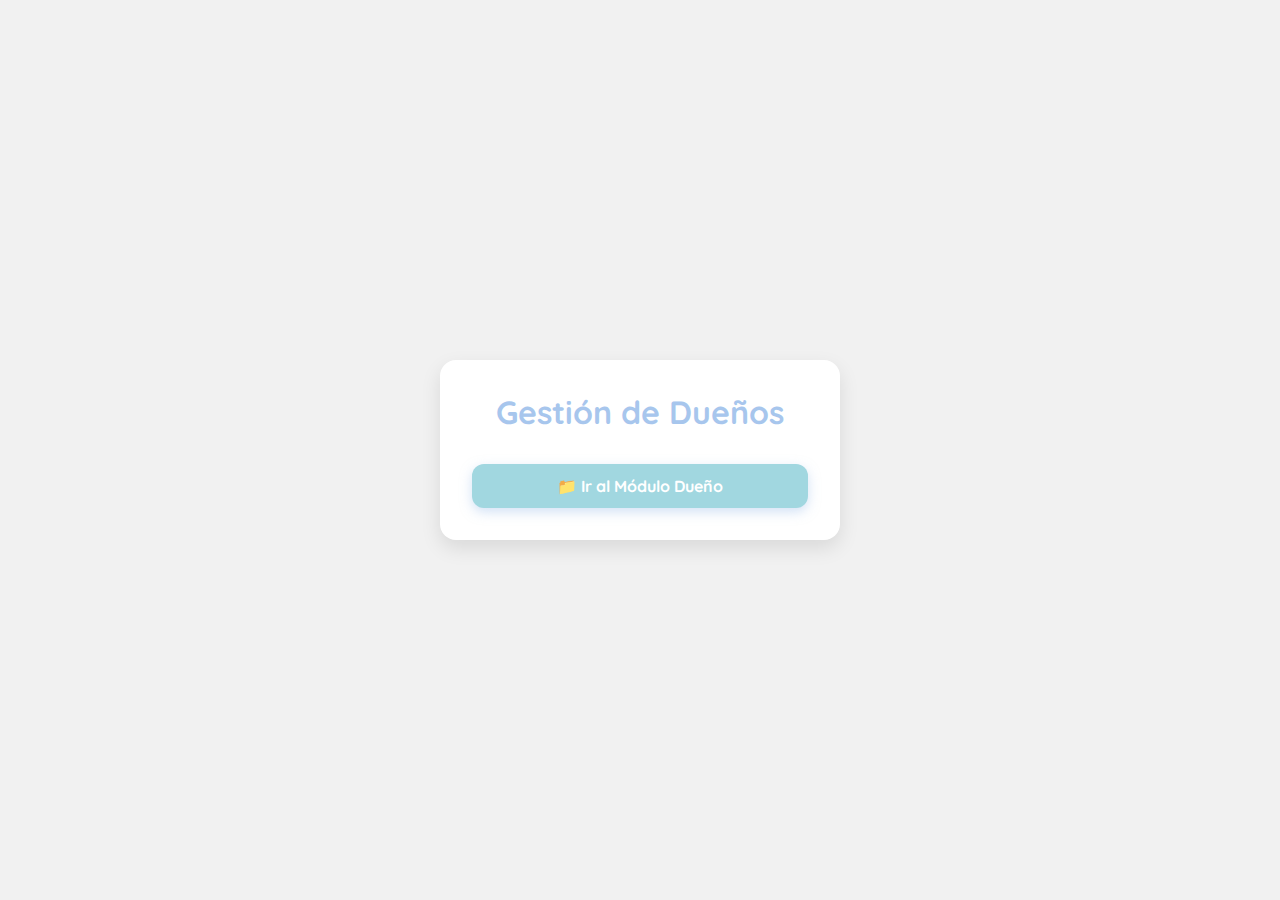
<file: modulos/index.html>
<!DOCTYPE html>
<html lang="es">

<head>
    <meta charset="UTF-8">
    <title>Menú Principal</title>
    <link rel="stylesheet" href="style.css">
    <link href="https://fonts.googleapis.com/css2?family=Quicksand:wght@400;700&display=swap" rel="stylesheet">
</head>

<body>
    <div class="menu-container">
        <h1>Gestión de Dueños</h1>
        <div class="menu-buttons">
            <a href="./duenio/" class="menu-btn">📁 Ir al Módulo Dueño</a>
        </div>
    </div>
</body>

</html>
</file>
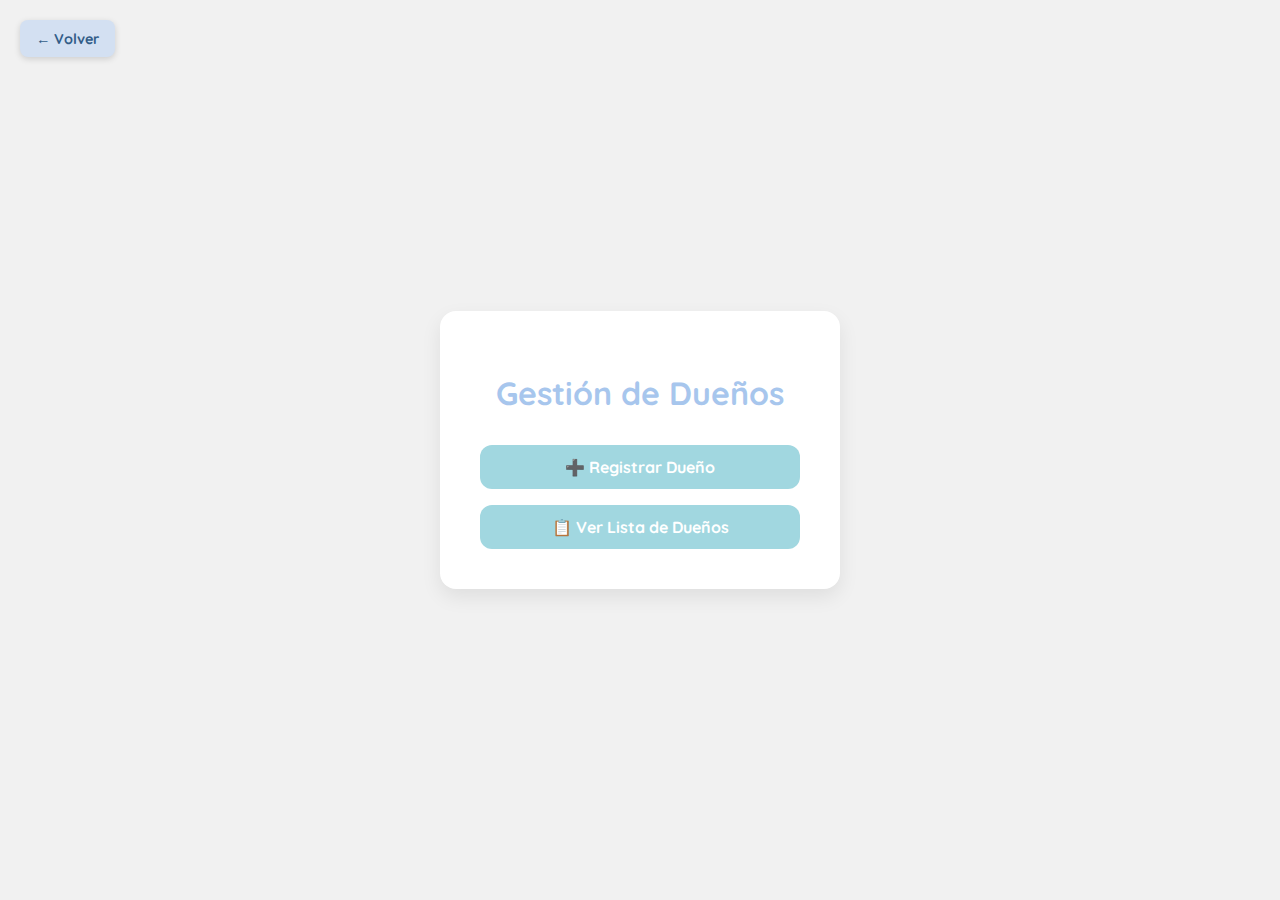
<file: modulos/duenio/index.html>
<!DOCTYPE html>
<html lang="es">

<head>
    <meta charset="UTF-8">
    <title>Menú Principal Dueño</title>
    <link rel="stylesheet" href="style.css">
    <link href="https://fonts.googleapis.com/css2?family=Quicksand:wght@400;700&display=swap" rel="stylesheet">
</head>

<body>
    <a href="/" class="back-arrow">← Volver</a>

    <div class="menu-container">
        <h1>Gestión de Dueños</h1>
        <div class="menu-buttons">
            <a href="./crear_duenio/" class="menu-btn">➕ Registrar Dueño</a>
            <a href="./lista/" class="menu-btn">📋 Ver Lista de Dueños</a>
        </div>
    </div>
</body>

</html>
</file>
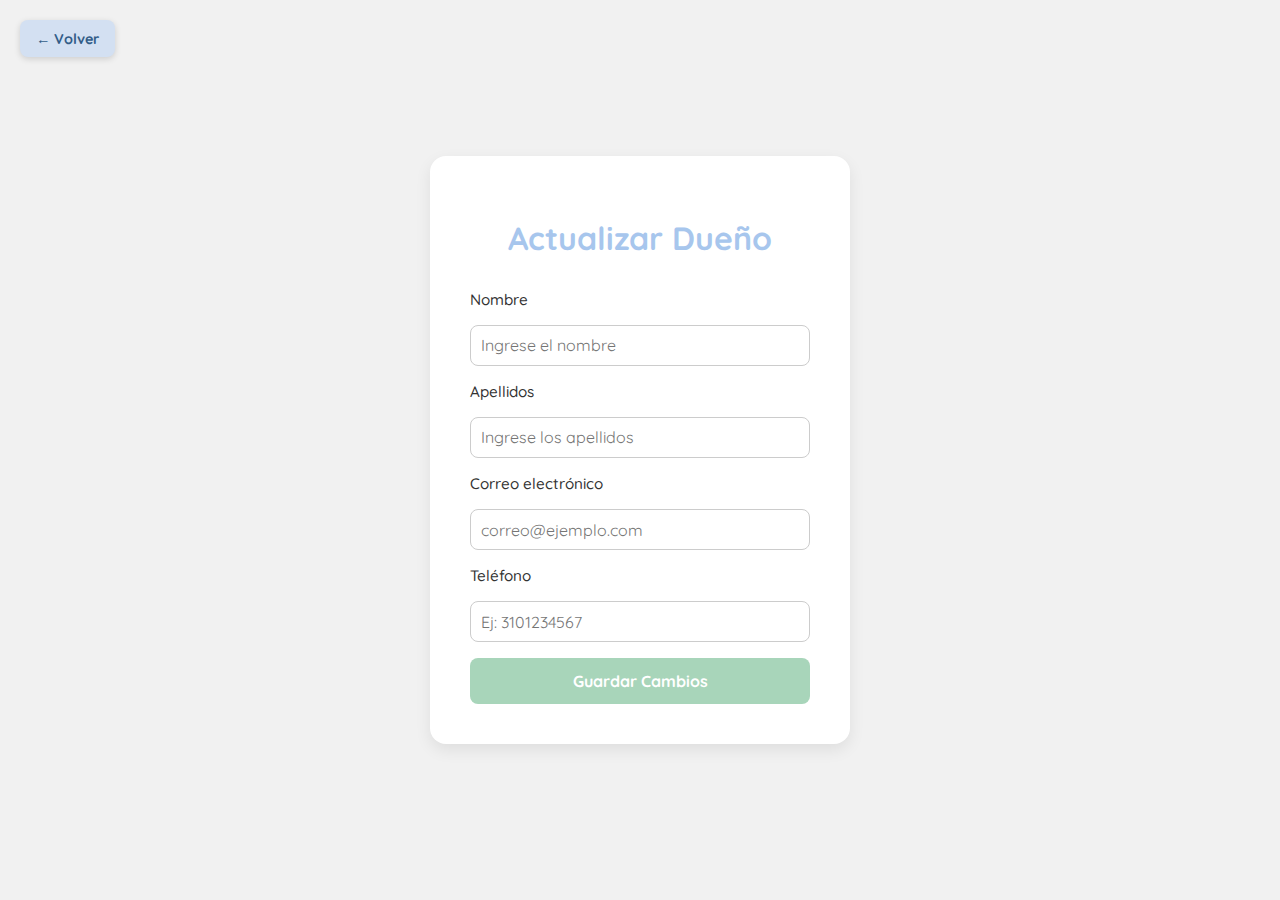
<file: modulos/duenio/actualizar/index.html>
<!DOCTYPE html>
<html lang="es">
<head>
    <meta charset="UTF-8">
    <title>Actualizar Dueño</title>
    <link rel="stylesheet" href="./style.css">
    <link href="https://fonts.googleapis.com/css2?family=Quicksand:wght@400;700&display=swap" rel="stylesheet">
</head>
<body>
    <!-- Flecha de regreso -->
    <a href="/duenio/lista/" class="btn-volver">← Volver</a>

    <div class="container">
        <h1>Actualizar Dueño</h1>
        <form id="actualizarDuenioForm">
            <input type="hidden" id="duenioId" value="">

            <label for="nombre">Nombre</label>
            <input type="text" id="nombre" placeholder="Ingrese el nombre" required>

            <label for="apellidos">Apellidos</label>
            <input type="text" id="apellidos" placeholder="Ingrese los apellidos" required>

            <label for="correo">Correo electrónico</label>
            <input type="email" id="correo" placeholder="correo@ejemplo.com" required>

            <label for="telefono">Teléfono</label>
            <input type="text" id="telefono" placeholder="Ej: 3101234567" required>

            <button type="submit">Guardar Cambios</button>
        </form>
        <div id="mensaje"></div>
    </div>

    <script src="./script.js"></script>
</body>
</html>
</file>
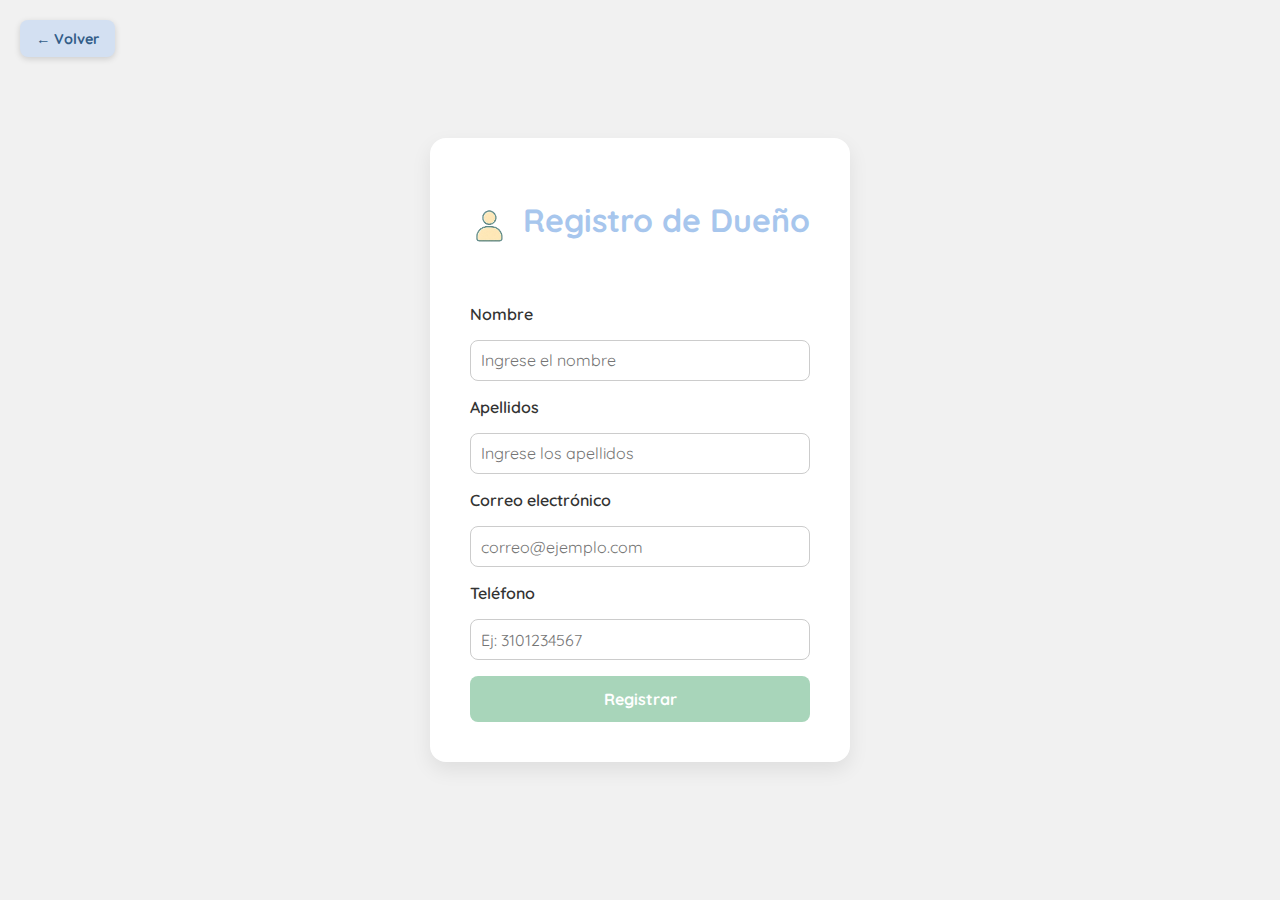
<file: modulos/duenio/crear_duenio/index.html>
<!DOCTYPE html>
<html lang="es">

<head>
    <meta charset="UTF-8">
    <title>Registro de Dueño</title>
    <link rel="stylesheet" href="style.css">
    <link href="https://fonts.googleapis.com/css2?family=Quicksand:wght@400;700&display=swap" rel="stylesheet">
</head>

<body>
    <a href="/duenio/" class="btn-volver">← Volver</a>

    <div class="container">
        <!-- Logo junto al título -->
        <div class="titulo-con-logo">
            <img src="Captura_de_pantalla_2025-05-02_163357-removebg-preview.png" alt="Logo">
            <h1>Registro de Dueño</h1>
        </div>

        <form id="crearDuenioForm">
            <label for="nombre">Nombre</label>
            <input type="text" id="nombre" placeholder="Ingrese el nombre" required>

            <label for="apellidos">Apellidos</label>
            <input type="text" id="apellidos" placeholder="Ingrese los apellidos" required>

            <label for="correo">Correo electrónico</label>
            <input type="email" id="correo" placeholder="correo@ejemplo.com" required>

            <label for="telefono">Teléfono</label>
            <input type="text" id="telefono" placeholder="Ej: 3101234567" required>

            <button type="submit" id="registrar">Registrar</button>
        </form>
        <div id="mensaje"></div>
    </div>

    <script>
        document.getElementById('crearDuenioForm').addEventListener('submit', function (e) {
            e.preventDefault();

            const nombre = document.getElementById('nombre').value.trim();
            const apellidos = document.getElementById('apellidos').value.trim();
            const correo = document.getElementById('correo').value.trim();
            const telefono = document.getElementById('telefono').value.trim();
            const mensaje = document.getElementById('mensaje');

            mensaje.style.display = 'none';
            mensaje.className = '';

            if (!/^\d{7,15}$/.test(telefono)) {
                mostrarMensaje("⚠️ El teléfono debe tener solo números y entre 7 y 15 dígitos.", "mensaje-advertencia");
                return;
            }

            fetch('http://localhost:8080/api/duenios', {
                method: 'POST',
                headers: { 'Content-Type': 'application/json' },
                body: JSON.stringify({ nombre, apellidos, correo, telefono })
            })
                .then(response => {
                    if (!response.ok) {
                        return response.text().then(() => {
                            throw new Error("No se pudo registrar el dueño. Verifica los datos.");
                        });
                    }
                    return response.json();
                })
                .then(() => {
                    mostrarMensaje("✅ ¡Dueño creado con éxito!", "mensaje-exito");
                    setTimeout(() => window.location.href = '../', 3000);
                })
                .catch(error => {
                    console.error("Error:", error);
                    mostrarMensaje("❌ " + error.message, "mensaje-error");
                });

            function mostrarMensaje(texto, clase) {
                mensaje.textContent = texto;
                mensaje.className = clase;
                mensaje.style.display = 'block';
            }
        });
    </script>
</body>

</html>
</file>
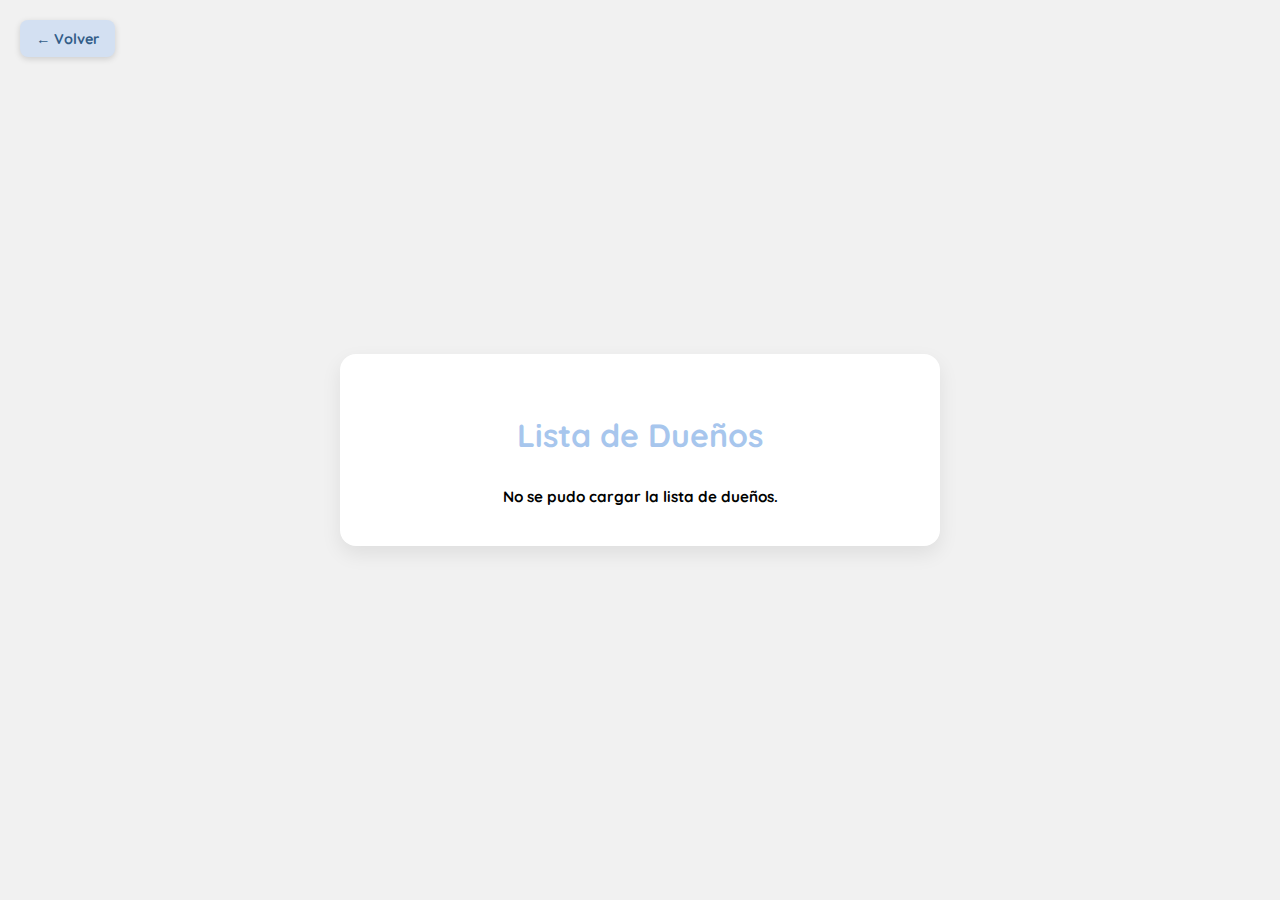
<file: modulos/duenio/lista/index.html>
<!DOCTYPE html>
<html lang="es">
<head>
    <meta charset="UTF-8">
    <title>Lista de Dueños</title>
    <link rel="stylesheet" href="style.css">
    <link href="https://fonts.googleapis.com/css2?family=Quicksand:wght@400;700&display=swap" rel="stylesheet">
</head>
<body>
    <a href="/duenio/" class="btn-volver">← Volver</a>

    <div class="container">
        <h1>Lista de Dueños</h1>
        <ul id="lista-duenios" class="lista"></ul>
        <div id="mensaje" style="display:none;"></div>
    </div>

    <script src="script.js"></script>
</body>
</html>
</file>
<file: modulos/duenio/style.css>
@import url('https://fonts.googleapis.com/css2?family=Quicksand:wght@400;700&display=swap');

* {
    box-sizing: border-box;
    font-family: 'Quicksand', sans-serif;
}

body {
    margin: 0;
    padding: 0;
    background-color: #F1F1F1; /* Gris claro pastel */
    display: flex;
    align-items: center;
    justify-content: center;
    height: 100vh;
}

.menu-container {
    background: #FFFFFF;
    padding: 2.5rem;
    border-radius: 16px;
    box-shadow: 0 8px 20px rgba(0, 0, 0, 0.08);
    text-align: center;
    width: 100%;
    max-width: 400px;
}

.menu-container h1 {
    margin-bottom: 2rem;
    font-size: 32px;
    color: #A7C6ED; /* Azul pastel */
    font-weight: 700;
}

.menu-buttons {
    display: flex;
    flex-direction: column;
    gap: 1rem;
}

.menu-btn {
    text-decoration: none;
    background-color: #A1D7E0; /* Verde pastel */
    color: white;
    padding: 0.75rem 1.5rem;
    border-radius: 12px;
    font-size: 1rem;
    font-weight: bold;
    transition: background-color 0.3s ease;
}

.menu-btn:hover {
    background-color: #A1D7E0;
    transform: translateY(-2px);
}

.back-arrow {
    position: absolute;
    top: 20px;
    left: 20px;
    background-color: #d3e0f2;
    color: #325d88;
    padding: 0.6rem 1rem;
    text-decoration: none;
    border-radius: 8px;
    font-weight: bold;
    font-size: 0.9rem;
    transition: background-color 0.3s ease;
    box-shadow: 0 2px 6px rgba(0, 0, 0, 0.15);
}

.back-arrow:hover {
    background-color: #b4cbe5;
}
</file>
<file: modulos/duenio/actualizar/style.css>
@import url('https://fonts.googleapis.com/css2?family=Quicksand:wght@400;700&display=swap');

* {
    box-sizing: border-box;
    font-family: 'Quicksand', sans-serif;
}

body {
    background-color: #F1F1F1;
    margin: 0;
    padding: 0;
    display: flex;
    align-items: center;
    justify-content: center;
    min-height: 100vh;
}

.container {
    background-color: #FFFFFF;
    width: 100%;
    max-width: 420px;
    padding: 2.5rem;
    margin: 2rem;
    border-radius: 16px;
    box-shadow: 0 6px 16px rgba(0, 0, 0, 0.08);
    transition: all 0.3s ease;
}

h1 {
    text-align: center;
    margin-bottom: 2rem;
    color: #A7C6ED;
    font-size: 32px;
    font-weight: 700;
}

form {
    display: flex;
    flex-direction: column;
    gap: 1rem;
}

label {
    font-size: 0.95rem;
    color: #333;
    font-weight: 500;
}

input {
    padding: 0.6rem;
    border: 1px solid #ccc;
    border-radius: 8px;
    font-size: 1rem;
    transition: border-color 0.2s ease;
}

input:focus {
    outline: none;
    border-color: #A8D5BA;
    box-shadow: 0 0 0 2px rgba(168, 213, 186, 0.4);
}

button {
    padding: 0.8rem;
    background-color: #A8D5BA;
    color: white;
    border: none;
    border-radius: 8px;
    font-weight: bold;
    font-size: 1rem;
    cursor: pointer;
    transition: background-color 0.3s ease;
}

button:hover {
    background-color: #92c7a5;
}

#mensaje {
    display: none;
    margin-top: 1rem;
    text-align: center;
    font-weight: bold;
    font-size: 0.95rem;
    padding: 0.5rem;
    border-radius: 6px;
}

/* Estados */
.mensaje-exito {
    background-color: #C8E6C9;
    color: #1B5E20;
}

.mensaje-error {
    background-color: #F8B4B4;
    color: #8B0000;
}

.mensaje-advertencia {
    background-color: #FFF4A7;
    color: #7B6300;
}

.btn-volver {
    position: absolute;
    top: 20px;
    left: 20px;
    background-color: #d3e0f2;
    color: #325d88;
    padding: 0.6rem 1rem;
    text-decoration: none;
    border-radius: 8px;
    font-weight: bold;
    font-size: 0.9rem;
    transition: background-color 0.3s ease;
    box-shadow: 0 2px 6px rgba(0, 0, 0, 0.15);
}

.btn-volver:hover {
    background-color: #b4cbe5;
}

.mensaje-advertencia {
    background-color: #FFF4A7;
    color: #7B6300;
    padding: 0.6rem;
    border-radius: 8px;
    text-align: center;
    margin-top: 1rem;
    font-weight: bold;
}

.mensaje-error {
    background-color: #F8B4B4;
    color: #8B0000;
    padding: 0.6rem;
    border-radius: 8px;
    text-align: center;
    margin-top: 1rem;
    font-weight: bold;
}
</file>
<file: modulos/duenio/crear_duenio/style.css>
@import url('https://fonts.googleapis.com/css2?family=Quicksand:wght@400;700&display=swap');

* {
    box-sizing: border-box;
    font-family: 'Quicksand', sans-serif;
}

body {
    margin: 0;
    padding: 0;
    background-color: #F1F1F1;
    display: flex;
    align-items: center;
    justify-content: center;
    min-height: 100vh;
}

.container {
    background: #FFFFFF;
    padding: 2.5rem;
    border-radius: 16px;
    box-shadow: 0 8px 20px rgba(0, 0, 0, 0.08);
    width: 100%;
    max-width: 420px;
}

h1 {
    text-align: center;
    margin-bottom: 2rem;
    color: #A7C6ED;
    font-size: 32px;
    font-weight: 700;
}

form {
    display: flex;
    flex-direction: column;
    gap: 1rem;
}

label {
    font-weight: 600;
    color: #333;
}

input {
    padding: 0.6rem;
    font-size: 1rem;
    border: 1px solid #ccc;
    border-radius: 8px;
}

input:focus {
    outline: none;
    border-color: #A8D5BA;
    box-shadow: 0 0 0 2px rgba(168, 213, 186, 0.4);
}

button {
    padding: 0.8rem;
    background-color: #A8D5BA;
    color: white;
    font-weight: bold;
    font-size: 1rem;
    border: none;
    border-radius: 8px;
    cursor: pointer;
    transition: background-color 0.3s ease;
}

button:hover {
    background-color: #92c7a5;
}

#mensaje {
    display: none;
    margin-top: 1rem;
    text-align: center;
    font-weight: bold;
    font-size: 0.95rem;
    padding: 0.5rem;
    border-radius: 6px;
}

/* Colores pastel según tipo */
.mensaje-exito {
    background-color: #C8E6C9;
    color: #1B5E20;
}

.mensaje-error {
    background-color: #F8B4B4;
    color: #8B0000;
}

.mensaje-advertencia {
    background-color: #FFF4A7;
    color: #7B6300;
}

.btn-volver {
    position: absolute;
    top: 20px;
    left: 20px;
    background-color: #d3e0f2;
    color: #325d88;
    padding: 0.6rem 1rem;
    text-decoration: none;
    border-radius: 8px;
    font-weight: bold;
    font-size: 0.9rem;
    transition: background-color 0.3s ease;
    box-shadow: 0 2px 6px rgba(0, 0, 0, 0.15);
}

.btn-volver:hover {
    background-color: #b4cbe5;
}

.titulo-con-logo {
    display: flex;
    align-items: center;
    justify-content: center;
    gap: 0.8rem;
    margin-bottom: 2rem;
}

.titulo-con-logo img {
    width: 40px;
    height: 40px;
    object-fit: contain;
}
</file>
<file: modulos/duenio/lista/style.css>
@import url('https://fonts.googleapis.com/css2?family=Quicksand:wght@400;700&display=swap');

* {
    box-sizing: border-box;
    font-family: 'Quicksand', sans-serif;
}

body {
    margin: 0;
    padding: 0;
    background-color: #F1F1F1;
    display: flex;
    align-items: center;
    justify-content: center;
    min-height: 100vh;
}

.container {
    background: #FFFFFF;
    padding: 2.5rem;
    border-radius: 16px;
    box-shadow: 0 8px 20px rgba(0, 0, 0, 0.08);
    width: 100%;
    max-width: 600px;
    text-align: center;
}

h1 {
    margin-bottom: 1.5rem;
    color: #A7C6ED;
    font-size: 32px;
    font-weight: 700;
}

/* Lista de Dueños */
.lista {
    list-style: none;
    padding: 0;
    margin-top: 2rem;
}

.lista li {
    display: flex;
    justify-content: space-between;
    align-items: center;
    padding: 1rem 1.5rem;
    margin-bottom: 1rem;
    background-color: #FFFFFF;
    border: 1px solid #E0E0E0;
    border-left: 5px solid #A8D5BA; /* Verde pastel */
    border-radius: 12px;
    box-shadow: 0 2px 6px rgba(0, 0, 0, 0.05);
    transition: box-shadow 0.3s ease;
}

.lista li:hover {
    box-shadow: 0 4px 12px rgba(0, 0, 0, 0.1);
}

.lista li .info {
    flex: 1;
    text-align: left;
}

.lista li .info h2 {
    margin: 0;
    font-size: 1.1rem;
    font-weight: bold;
    color: #333333;
}

.lista li .info p {
    margin: 0.25rem 0 0;
    color: #666666;
    font-size: 0.9rem;
}

.lista li .acciones {
    display: flex;
    gap: 0.5rem;
}

/* Botones de acción */
.lista button {
    padding: 0.5rem 1rem;
    border: none;
    border-radius: 8px;
    cursor: pointer;
    font-weight: bold;
    font-size: 0.9rem;
    transition: background-color 0.3s ease;
}

/* Editar: Azul pastel */
.lista .editar-btn {
    background-color: #A1D7E0;
    color: #004D60;
}

.lista .editar-btn:hover {
    background-color: #89c9d6;
}

/* Eliminar: Rojo pastel */
.lista .eliminar-btn {
    background-color: #F8B4B4;
    color: #8B0000;
}

.lista .eliminar-btn:hover {
    background-color: #f29c9c;
}

/* Mensaje */
#mensaje {
    margin-top: 1rem;
    font-weight: bold;
    font-size: 0.95rem;
}

.btn-volver {
    position: absolute;
    top: 20px;
    left: 20px;
    background-color: #d3e0f2;
    color: #325d88;
    padding: 0.6rem 1rem;
    text-decoration: none;
    border-radius: 8px;
    font-weight: bold;
    font-size: 0.9rem;
    transition: background-color 0.3s ease;
    box-shadow: 0 2px 6px rgba(0, 0, 0, 0.15);
}

.btn-volver:hover {
    background-color: #b4cbe5;
}
</file>
<file: modulos/style.css>
/* --- Reset general y fuente oficial --- */
* {
    box-sizing: border-box;
    font-family: 'Quicksand', sans-serif;
    margin: 0;
    padding: 0;
}

/* --- Colores definidos por branding --- */
:root {
    --azul-pastel: #A7C6ED;
    --verde-pastel: #A8D5BA;
    --naranja-pastel: #FFB6A3;
    --gris-fondo: #F1F1F1;
    --gris-texto: #B0B0B0;
    --blanco: #FFFFFF;
    --exito: #C8E6C9;
    --error: #F8B4B4;
    --advertencia: #FFF4A7;
    --info: #A1D7E0;
}

/* --- Fondo limpio y centrado --- */
body {
    background-color: var(--gris-fondo);
    height: 100vh;
    display: flex;
    align-items: center;
    justify-content: center;
}

/* --- Contenedor central --- */
.menu-container {
    background-color: var(--blanco);
    padding: 32px;
    border-radius: 16px;
    box-shadow: 0 8px 20px rgba(0, 0, 0, 0.1);
    text-align: center;
    width: 90%;
    max-width: 400px;
}

/* --- Título H1 según estándar --- */
.menu-container h1 {
    font-size: 32px; /* Tamaño H1 oficial */
    font-weight: 700;
    color: var(--azul-pastel); /* Uso oficial para títulos */
    margin-bottom: 32px; /* Espaciado grande */
}

/* --- Botones centrados con separación --- */
.menu-buttons {
    display: flex;
    flex-direction: column;
    gap: 16px; /* Espaciado medio */
}

/* --- Estilo de botón principal --- */
.menu-btn {
    background-color: #A1D7E0;
    color: white;
    text-decoration: none;
    padding: 12px 24px; /* Padding estándar */
    border-radius: 12px;
    font-size: 16px;
    font-weight: bold;
    transition: all 0.3s ease;
    box-shadow: 0 4px 12px rgba(167, 198, 237, 0.5);
}

.menu-btn:hover {
    background-color:#A1D7E0;
    transform: translateY(-2px);
}

/* --- Responsive si se necesita --- */
@media (max-width: 480px) {
    .menu-container {
        padding: 24px;
    }

    .menu-container h1 {
        font-size: 24px;
    }

    .menu-btn {
        font-size: 14px;
        padding: 10px 20px;
    }
}
</file>
